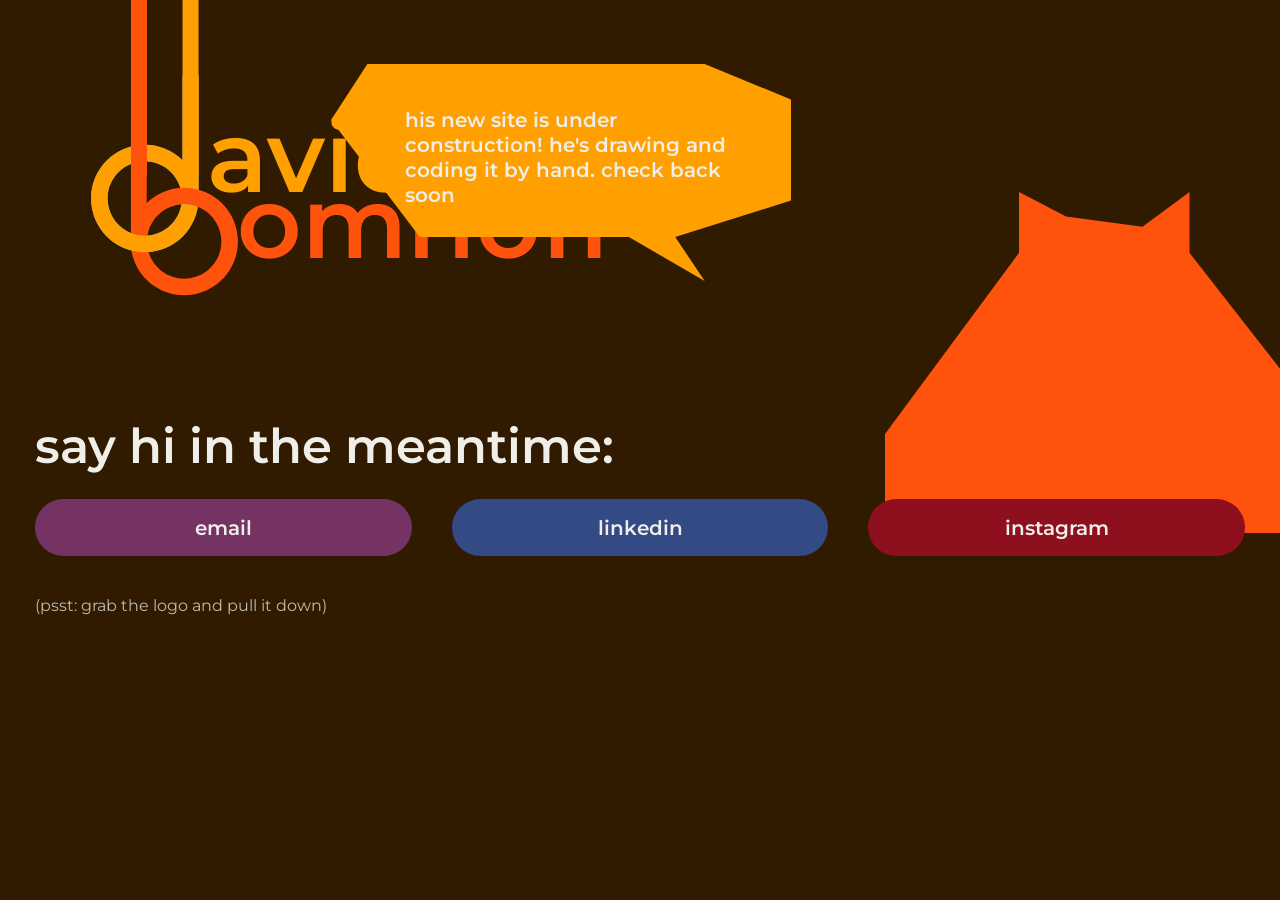
<file: index.html>
<!DOCTYPE html>
<html lang="en">
<head>
  <meta charset="UTF-8">
  <meta name="viewport" content="width=device-width, initial-scale=1.0">
  <title>David Bomhoff | New site coming soon</title>
  <meta name="description" content="David Bomhoff, graphic and UX designer. A new portfolio is being drawn and coded by hand. Say hi in the meantime.">
  <meta property="og:title" content="David Bomhoff | New site coming soon">
  <meta property="og:description" content="Graphic and UX designer. A new portfolio is on the way.">
  <link rel="preconnect" href="https://fonts.googleapis.com">
  <link rel="preconnect" href="https://fonts.gstatic.com" crossorigin>
  <link href="https://fonts.googleapis.com/css2?family=Montserrat:wght@400;600;900&display=swap" rel="stylesheet">
  <link rel="stylesheet" href="./css/styles.css">
</head>
<body class="holding">
  <!-- Temporary holding page (branch: live). Same hero as the real homepage on main,
       with the nav and gallery swapped for contact links. -->
  <header class="hero">
    <div class="hero-illustration" aria-hidden="true">
      <img src="./assets/icons/home-fox.svg" alt="">
    </div>

    <div class="hero-top">
      <div class="brand-lockup">
        <span class="logo-string logo-string--a" aria-hidden="true"></span>
        <span class="logo-string logo-string--b" aria-hidden="true"></span>
        <img class="logo-drag" src="./assets/icons/logo-swirl.svg" alt="" aria-hidden="true">
        <h1 class="brand-name">
          <span class="visually-hidden">David Bomhoff</span>
          <span class="name-avid" aria-hidden="true">avid</span>
          <span class="name-omhoff" aria-hidden="true">omhoff</span>
        </h1>
      </div>

      <p class="hero-tagline">
        <img src="./assets/icons/speech-bubble.svg" alt="" aria-hidden="true">
        <span>his new site is under construction! he's drawing and coding it by hand. check back soon</span>
      </p>
    </div>

    <p class="hero-cta">say hi in the meantime:</p>

    <nav class="mode-buttons" aria-label="Contact">
      <a class="mode-btn mode-btn--graphic" href="mailto:davidjbomhoff@gmail.com">email</a>
      <a class="mode-btn mode-btn--ux" href="https://www.linkedin.com/in/davidjbomhoff/" rel="noopener">linkedin</a>
      <a class="mode-btn mode-btn--casino" href="https://instagram.com/davybomb" rel="noopener">instagram</a>
    </nav>

    <p class="holding-note">(psst: grab the logo and pull it down)</p>
  </header>
  <script src="./js/main.js"></script>
</body>
</html>
</file>
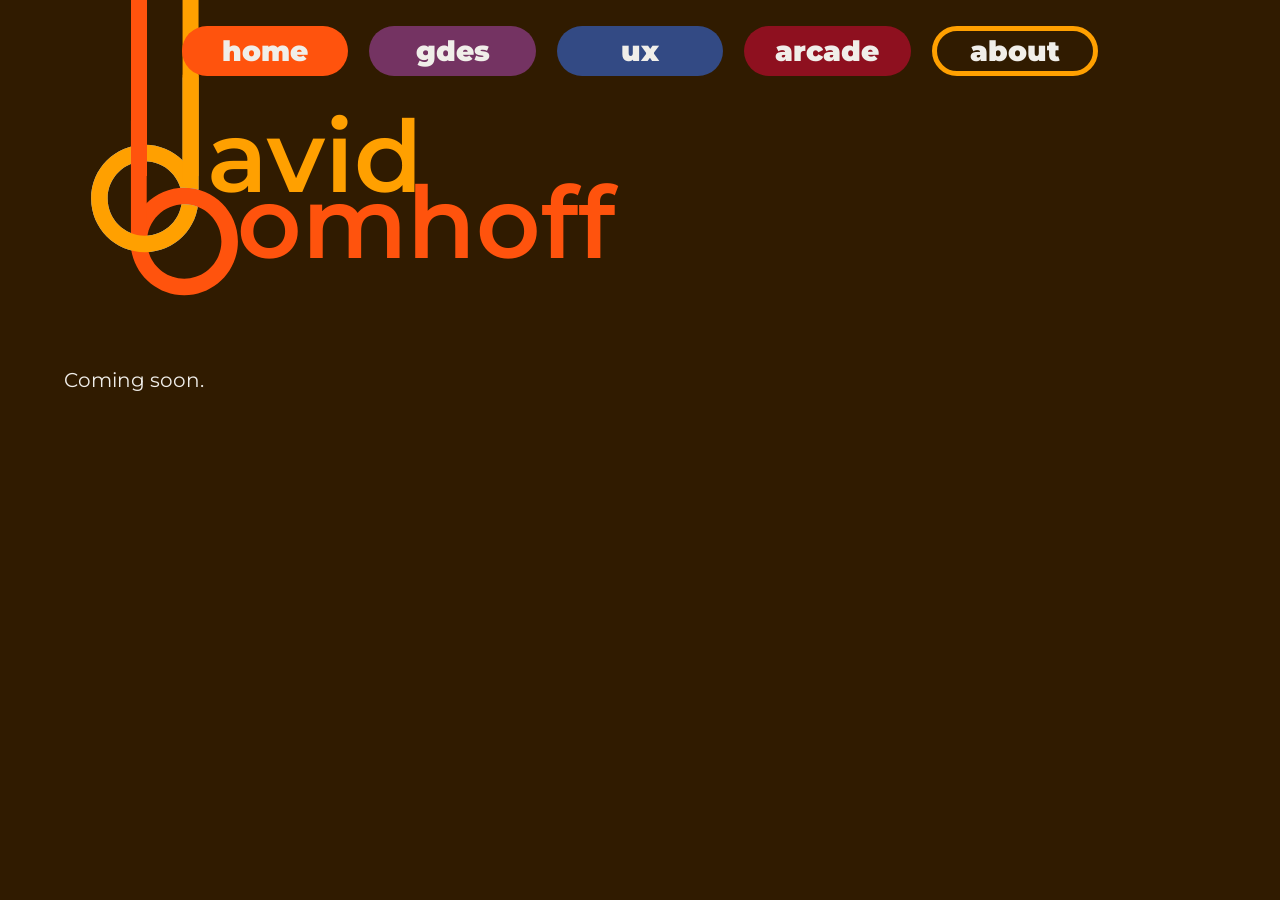
<file: about.html>
<!DOCTYPE html>
<html lang="en">
<head>
  <meta charset="UTF-8">
  <meta name="viewport" content="width=device-width, initial-scale=1.0">
  <title>About — David Bomhoff</title>
  <meta name="description" content="About David Bomhoff.">
  <link rel="preconnect" href="https://fonts.googleapis.com">
  <link rel="preconnect" href="https://fonts.gstatic.com" crossorigin>
  <link href="https://fonts.googleapis.com/css2?family=Montserrat:wght@400;600;900&display=swap" rel="stylesheet">
  <link rel="stylesheet" href="./css/styles.css">
</head>
<body class="ux-page">
  <!-- PLACEHOLDER PAGE: no Figma design for "about" exists yet — this is just enough
       to give the navbar's "about" button somewhere real to link to. Replace this
       whole main section once the page is designed. -->
  <header class="ux-hero">
    <!-- Site-wide navbar, from Figma's "Frame 10" — centered, near the top, on its own layer
         so it doesn't push the logo down (that has to stay pinned to the true page top). -->
    <nav class="site-nav" aria-label="Main">
      <a class="nav-btn nav-btn--home" href="./index.html">home</a>
      <a class="nav-btn nav-btn--gdes" href="./graphic.html">gdes</a>
      <a class="nav-btn nav-btn--ux" href="./ux.html">ux</a>
      <a class="nav-btn nav-btn--arcade" href="./arcade.html">arcade</a>
      <a class="nav-btn nav-btn--about" href="./about.html" aria-current="page">about</a>
    </nav>

    <div class="brand-lockup">
      <!-- The two strings the rings hang from — stretch when you drag, see main.js -->
      <span class="logo-string logo-string--a" aria-hidden="true"></span>
      <span class="logo-string logo-string--b" aria-hidden="true"></span>
      <img class="logo-drag" src="./assets/icons/logo-swirl.svg" alt="" aria-hidden="true">
      <h1 class="brand-name">
        <span class="visually-hidden">David Bomhoff</span>
        <span class="name-avid" aria-hidden="true">avid</span>
        <span class="name-omhoff" aria-hidden="true">omhoff</span>
      </h1>
    </div>
  </header>

  <main class="wrap" style="padding-bottom: var(--space-5);">
    <p style="font-size: 1.25rem;">Coming soon.</p>
  </main>
</body>
</html>
</file>
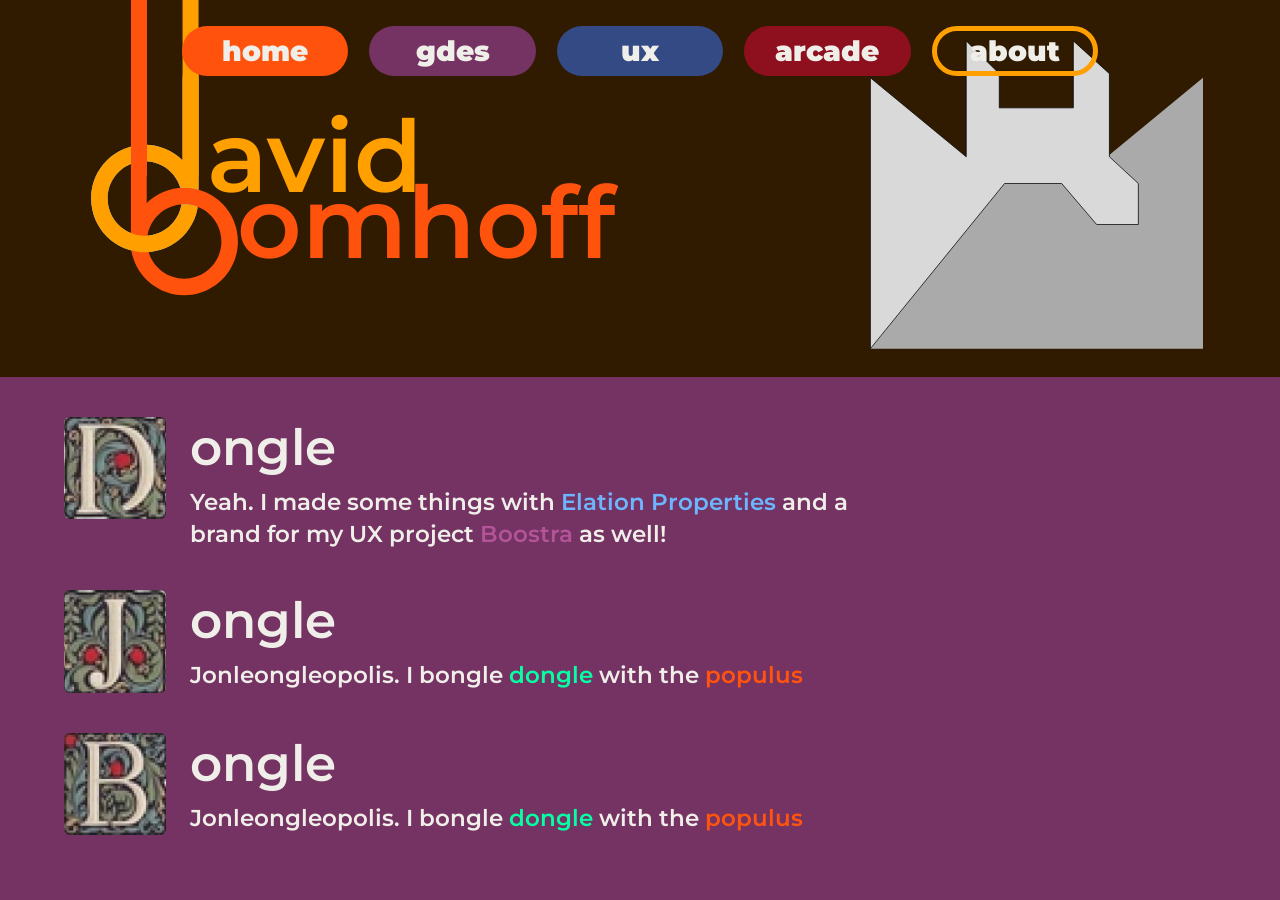
<file: graphic.html>
<!DOCTYPE html>
<html lang="en">
<head>
  <meta charset="UTF-8">
  <meta name="viewport" content="width=device-width, initial-scale=1.0">
  <title>Graphic Design — David Bomhoff</title>
  <meta name="description" content="Graphic design work by David Bomhoff — branding, packaging, and print.">
  <link rel="preconnect" href="https://fonts.googleapis.com">
  <link rel="preconnect" href="https://fonts.gstatic.com" crossorigin>
  <link href="https://fonts.googleapis.com/css2?family=Montserrat:wght@400;600;900&display=swap" rel="stylesheet">
  <link rel="stylesheet" href="./css/styles.css">
</head>
<body class="graphic-page">
  <header class="graphic-hero">
    <!-- Site-wide navbar, from Figma's "Frame 10" — centered, near the top, on its own layer
         so it doesn't push the logo down (that has to stay pinned to the true page top). -->
    <nav class="site-nav" aria-label="Main">
      <a class="nav-btn nav-btn--home" href="./index.html">home</a>
      <a class="nav-btn nav-btn--gdes" href="./graphic.html" aria-current="page">gdes</a>
      <a class="nav-btn nav-btn--ux" href="./ux.html">ux</a>
      <a class="nav-btn nav-btn--arcade" href="./arcade.html">arcade</a>
      <a class="nav-btn nav-btn--about" href="./about.html">about</a>
    </nav>

    <div class="brand-lockup">
      <!-- The two strings the rings hang from — stretch when you drag, see main.js -->
      <span class="logo-string logo-string--a" aria-hidden="true"></span>
      <span class="logo-string logo-string--b" aria-hidden="true"></span>
      <img class="logo-drag" src="./assets/icons/logo-swirl.svg" alt="" aria-hidden="true">
      <h1 class="brand-name">
        <span class="visually-hidden">David Bomhoff</span>
        <span class="name-avid" aria-hidden="true">avid</span>
        <span class="name-omhoff" aria-hidden="true">omhoff</span>
      </h1>
    </div>
    <!-- Decorative wolf shape — desktop only, see the min-width media query in styles.css -->
    <div class="graphic-illustration" aria-hidden="true">
      <img src="./assets/icons/graphic-wolf.svg" alt="">
    </div>
  </header>

  <main class="graphic-body">
    <div class="wrap">
      <!-- Each entry: an illuminated-letter image standing in for the drop-cap first letter,
           so "D" + "ongle" reads as "Dongle" — alt="D" keeps that meaning for screen readers.
           Placeholder copy from the Figma file — swap in real project write-ups when ready. -->
      <ul class="graphic-list">
        <li class="graphic-item">
          <img class="dropcap" src="./assets/graphic/letter-d.png" alt="D">
          <div class="graphic-copy">
            <h2>ongle</h2>
            <p>Yeah. I made some things with <span class="hl hl-blue">Elation Properties</span> and a brand for my UX project <span class="hl hl-pink">Boostra</span> as well!</p>
          </div>
        </li>
        <li class="graphic-item">
          <img class="dropcap" src="./assets/graphic/letter-j.png" alt="J">
          <div class="graphic-copy">
            <h2>ongle</h2>
            <p>Jonleongleopolis. I bongle <span class="hl hl-mint">dongle</span> with the <span class="hl hl-orange">populus</span></p>
          </div>
        </li>
        <li class="graphic-item">
          <img class="dropcap" src="./assets/graphic/letter-b.png" alt="B">
          <div class="graphic-copy">
            <h2>ongle</h2>
            <p>Jonleongleopolis. I bongle <span class="hl hl-mint">dongle</span> with the <span class="hl hl-orange">populus</span></p>
          </div>
        </li>
      </ul>
    </div>
  </main>
  <script src="./js/main.js"></script>
</body>
</html>
</file>
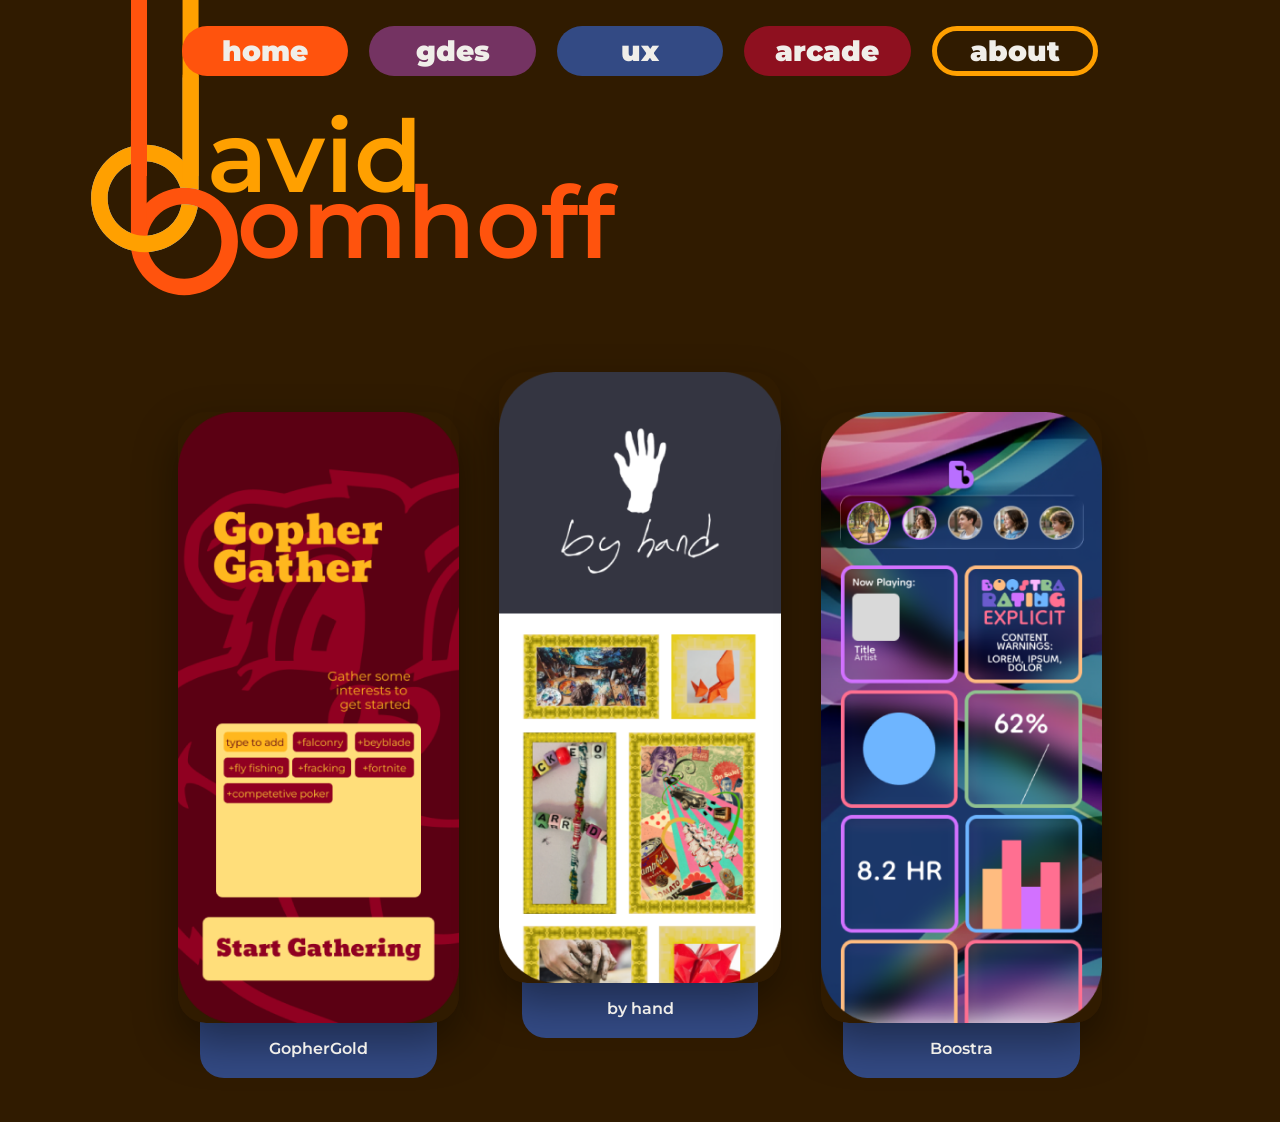
<file: ux.html>
<!DOCTYPE html>
<html lang="en">
<head>
  <meta charset="UTF-8">
  <meta name="viewport" content="width=device-width, initial-scale=1.0">
  <title>UX Design — David Bomhoff</title>
  <meta name="description" content="UX design work by David Bomhoff.">
  <link rel="preconnect" href="https://fonts.googleapis.com">
  <link rel="preconnect" href="https://fonts.gstatic.com" crossorigin>
  <link href="https://fonts.googleapis.com/css2?family=Montserrat:wght@400;600;900&display=swap" rel="stylesheet">
  <link rel="stylesheet" href="./css/styles.css">
</head>
<body class="ux-page">
  <header class="ux-hero">
    <!-- Site-wide navbar, from Figma's "Frame 10" — centered, near the top, on its own layer
         so it doesn't push the logo down (that has to stay pinned to the true page top). -->
    <nav class="site-nav" aria-label="Main">
      <a class="nav-btn nav-btn--home" href="./index.html">home</a>
      <a class="nav-btn nav-btn--gdes" href="./graphic.html">gdes</a>
      <a class="nav-btn nav-btn--ux" href="./ux.html" aria-current="page">ux</a>
      <a class="nav-btn nav-btn--arcade" href="./arcade.html">arcade</a>
      <a class="nav-btn nav-btn--about" href="./about.html">about</a>
    </nav>

    <div class="brand-lockup">
      <!-- The two strings the rings hang from — stretch when you drag, see main.js -->
      <span class="logo-string logo-string--a" aria-hidden="true"></span>
      <span class="logo-string logo-string--b" aria-hidden="true"></span>
      <img class="logo-drag" src="./assets/icons/logo-swirl.svg" alt="" aria-hidden="true">
      <h1 class="brand-name">
        <span class="visually-hidden">David Bomhoff</span>
        <span class="name-avid" aria-hidden="true">avid</span>
        <span class="name-omhoff" aria-hidden="true">omhoff</span>
      </h1>
    </div>
  </header>

  <main class="wrap">
    <!-- Figma's mobile frame for this page only has a single placeholder block (still unfinished
         there) — the tablet/desktop frames show these 3 phones on pedestals, so that's the pattern
         stacked vertically here instead of shipping an empty box on small screens. -->
    <div class="phone-gallery">
      <figure class="phone-card">
        <span class="phone-pedestal" aria-hidden="true"></span>
        <img class="phone-screen" src="./assets/phones/gophergold.png" alt="GopherGold app — starting screen">
        <figcaption class="phone-name">GopherGold</figcaption>
      </figure>
      <figure class="phone-card phone-card--raised">
        <span class="phone-pedestal" aria-hidden="true"></span>
        <img class="phone-screen" src="./assets/phones/byhand.png" alt="&quot;by hand&quot; app — home screen">
        <figcaption class="phone-name">by hand</figcaption>
      </figure>
      <figure class="phone-card">
        <span class="phone-pedestal" aria-hidden="true"></span>
        <img class="phone-screen" src="./assets/phones/boostra.png" alt="Boostra app — home screen">
        <figcaption class="phone-name">Boostra</figcaption>
      </figure>
    </div>
  </main>
  <script src="./js/main.js"></script>
</body>
</html>
</file>
<file: css/styles.css>
/* ============================================================
   DESIGN TOKENS — replace every value here with your Figma values
   (Figma: select a color style, right panel shows the hex)
   These are CSS variables: define once, reuse everywhere with var(--name)
   ============================================================ */
:root {
  --ink: #F0EEE9;         /* main text on the dark background — from Figma button label color */
  --paper: #301B00;       /* page background — dark brown, from Figma Home/UI frames */
  --accent: #FF530D;      /* "omhoff" wordmark + focus ring + fox illustration, from Figma */
  --gold: #FFA000;        /* "avid" wordmark + speech-bubble fill, from Figma */
  --dim: #6B6D80;         /* PLACEHOLDER — no secondary-text color in the Figma frames yet, ask David */
  --panel: #EFECE5;       /* PLACEHOLDER — no card-background color in the Figma frames yet, ask David */

  --graphic: #743362;     /* "graphic design" button + Graphic page background, from Figma */
  --ux: #334A84;          /* "ux design" button + UX page pedestal blocks, from Figma */
  --casino: #8E101F;      /* "casino" button, from Figma */
  --tan: #F2D398;         /* homepage gallery pedestal, from Figma */

  --font-display: "Montserrat", sans-serif;  /* headings — matches Figma (SemiBold, 600) */
  --font-body: "Montserrat", sans-serif;     /* paragraphs */

  --space-1: 8px;   /* spacing scale: multiples of 8 like your Figma grid */
  --space-2: 16px;
  --space-3: 24px;
  --space-4: 40px;
  --space-5: 64px;
  --max-width: 1200px;
}

/* ---------- Base ---------- */
* { box-sizing: border-box; }           /* padding counts inside width — saves headaches */
body {
  margin: 0;
  font-family: var(--font-body);
  color: var(--ink);
  background: var(--paper);
}
img { max-width: 100%; display: block; }
a { color: inherit; }
.wrap { max-width: var(--max-width); margin: 0 auto; padding: 0 var(--space-3); }

/* Visible keyboard focus on everything clickable */
:focus-visible { outline: 3px solid var(--accent); outline-offset: 2px; }

/* Screen-reader-only text: visible to assistive tech, invisible on screen.
   Used for the real "David Bomhoff" heading — the letters D and B are drawn
   by the ring illustration, not typed, so a screen reader needs this instead. */
.visually-hidden {
  position: absolute; width: 1px; height: 1px;
  margin: -1px; padding: 0; overflow: hidden;
  clip: rect(0, 0, 0, 0); white-space: nowrap; border: 0;
}

/* ---------- Homepage: hero (matches Figma "Home" frame) ---------- */
.hero {
  /* .hero itself has no top padding (see below) — --top-gap is the space that padding used to
     be, added back individually to everything except the logo, so only the logo sits flush
     against the true page top and everything else keeps its original position. */
  --top-gap: clamp(24px, 5vw, 76px);
  position: relative;
  background: var(--paper);
  color: var(--ink);
  overflow: hidden;
  padding: 0 clamp(20px, 4vw, 35px) clamp(48px, 8vw, 90px);
}

.hero-top {
  position: relative;
  z-index: 1;
  display: flex;
  flex-wrap: wrap;
  align-items: flex-start;
  gap: var(--space-3) var(--space-4);
}

/* The name lockup: ring illustration behind, "avid"/"omhoff" text laid over it.
   The container's own size is fixed (it's what the text below is positioned against) —
   only the ring/stem image inside it (.logo-drag) is draggable, see main.js. It's pinned
   flush to the true top of the page at every screen size (it's the first thing in .hero,
   which has no top padding) since the vertical stems reaching up out of the D and B are
   meant to always touch the top edge.
   aspect-ratio matches the source SVG's own viewBox (342/418) exactly, so the container
   and the (undistorted) image inside it always agree on size — no arbitrary height value
   to keep in sync. Drops into place on page load; see @keyframes logo-drop below. */
.brand-lockup {
  position: relative;
  width: clamp(170px, 20vw, 300px);
  aspect-ratio: 342 / 418;
  flex-shrink: 0;
}
@media (prefers-reduced-motion: no-preference) {
  .brand-lockup { animation: logo-drop .9s cubic-bezier(.34, 1.56, .64, 1) both; }
}
@keyframes logo-drop { from { transform: translateY(-130%); } to { transform: translateY(0); } }

/* The two straight "strings" the rings hang from — plain rectangles, not part of the SVG,
   so they can stretch independently without distorting the rings into ovals. Zero height
   at rest (invisible); main.js grows them and shifts .logo-rings down by the same amount
   while dragging, then springs both back. left%/width% match Vector_8/Vector_9 in the SVG
   exactly, so the seam between string and ring is invisible. */
.logo-string {
  position: absolute; top: 0; z-index: 0;
  width: 6.25%; height: 0;
  pointer-events: none;
}
.logo-string--a { left: 57.61%; background: var(--gold); }
.logo-string--b { left: 37.5%; background: var(--accent); }

/* Just the ring/stem graphic — not the "avid"/"omhoff" text — is the draggable part.
   height: auto keeps it at its true, undistorted proportions (no more stretching); dragging
   moves it down with a transform instead of resizing it, see main.js. */
.logo-drag {
  position: relative; z-index: 1;
  display: block;
  width: 100%; height: auto;
  cursor: grab;
  touch-action: none;   /* a touch-drag pulls the logo, not the page, while dragging */
  -webkit-user-select: none; user-select: none; /* dragging shouldn't select nearby text */
}
/* Class added/removed by the pointer handlers in main.js while a drag is in progress */
.logo-drag--dragging { cursor: grabbing; }
.brand-name { position: absolute; inset: 0; margin: 0; pointer-events: none; } /* lets drags pass through to .logo-drag underneath instead of hitting this invisible box */
.name-avid, .name-omhoff {
  position: absolute;
  font-family: var(--font-display);
  font-weight: 600;
  line-height: 1;
  font-size: clamp(2.75rem, 8vw, 6.25rem);
  white-space: nowrap;
}
.name-avid { left: 67%; top: 34%; color: var(--gold); }
.name-omhoff { left: 79%; top: 55%; color: var(--accent); }

/* Speech-bubble callout: bubble image as the background shape, text padded to sit inside it.
   margin-top adds .hero's removed top padding back — the logo is the only thing that skips it. */
.hero-tagline {
  position: relative;
  margin: var(--top-gap) 0 0;
  flex: 1 1 260px;
  max-width: 460px;
}
.hero-tagline img { width: 100%; height: auto; }
.hero-tagline span {
  position: absolute;
  top: 20%; left: 16%; width: 70%;
  font-family: var(--font-display);
  font-weight: 600;
  font-size: clamp(.85rem, 1.6vw, 1.4rem);
  color: var(--ink);
}

/* Decorative fox shape — sits behind the text/buttons (z-index 0), so it never blocks a click or tab stop.
   top: adds --top-gap back in (see .hero), so this stays exactly where it was before the logo got pinned. */
.hero-illustration {
  position: absolute; z-index: 0;
  top: calc(var(--top-gap) + clamp(60px, 10vw, 130px)); right: clamp(-40px, -4vw, 0px);
  width: clamp(220px, 34vw, 460px);
  pointer-events: none;
}
.hero-illustration img { width: 100%; height: auto; }

.hero-cta {
  position: relative; z-index: 1;
  font-family: var(--font-display);
  font-weight: 600;
  font-size: clamp(1.4rem, 4vw, 3rem);
  margin: calc(var(--top-gap) + var(--space-4)) 0 var(--space-3);
}

/* Below ~700px the desktop composition gets too tight: the name text and the fox
   illustration start overlapping. Shrink the lockup and move the fox out of the way. */
@media (max-width: 820px) {
  .hero-top { flex-direction: column; } /* stack the name lockup and the speech bubble instead of sitting them side by side */
  .brand-lockup { width: 130px; }
  .hero-tagline { max-width: 340px; }
  .name-avid, .name-omhoff { font-size: 2.1rem; }
  .name-avid { top: 30%; }
  .name-omhoff { top: 52%; }
  .hero-illustration {
    top: auto; bottom: clamp(-30px, -8vw, 0px); right: -10vw;
    width: clamp(160px, 45vw, 260px);
  }
}

/* ---------- Site nav (matches Figma: centered, near the top, on every page) ---------- */
.site-nav {
  position: relative; z-index: 1;
  display: flex; flex-wrap: wrap; justify-content: center;
  gap: clamp(10px, 2vw, 21px);
  margin-top: clamp(12px, 2vw, 33px);
}
/* On pages with the pinned-to-true-top logo, the nav needs to float independently instead
   of pushing that logo down the page — same visual result (centered, near the top),
   without disturbing .hero/.graphic-hero/.ux-hero's own flow. */
.hero > .site-nav, .graphic-hero > .site-nav, .ux-hero > .site-nav {
  position: absolute; z-index: 2;
  top: clamp(12px, 2vw, 33px); left: 0; right: 0;
  margin-top: 0;
  padding: 0 clamp(20px, 4vw, 35px);
}
/* The navbar wraps onto 2 rows below ~600px, which is taller than the top strip it floats
   in on desktop — floating it there would overlap the logo instead of sitting above it.
   (Figma doesn't have a mobile navbar layout yet to match here.) Falling back to normal
   document flow here, so it just pushes the logo down instead of covering it. This rule
   has to come after the absolute one above — same selector, later wins. */
@media (max-width: 820px) {
  .hero > .site-nav, .graphic-hero > .site-nav, .ux-hero > .site-nav {
    position: static;
    padding: 0;
    margin: 0 0 var(--space-3);
  }
}
.nav-btn {
  display: flex; align-items: center; justify-content: center;
  width: clamp(96px, 13vw, 200px);
  height: clamp(40px, 4.5vw, 50px);
  border-radius: 30px;
  font-family: var(--font-display);
  font-weight: 900;
  font-size: clamp(1rem, 2.2vw, 2.5rem); /* 40px at full size, from Figma */
  color: var(--ink);
  text-decoration: none;
  background: var(--accent);
}
.nav-btn--home { background: var(--accent); }
.nav-btn--gdes { background: var(--graphic); }
.nav-btn--ux { background: var(--ux); }
.nav-btn--arcade { background: var(--casino); }
.nav-btn--about { background: transparent; border: 5px solid var(--gold); }

@media (prefers-reduced-motion: no-preference) {
  .nav-btn { transition: transform .2s; }
  .nav-btn--about { transition: background .3s; }
  .nav-btn:not(.nav-btn--about):hover { transform: scale(1.15); z-index: 1; }
  .nav-btn--about:hover { background: var(--gold); }
}

/* ---------- Homepage: three big buttons ---------- */
.mode-buttons { position: relative; z-index: 1; display: flex; gap: var(--space-4); flex-wrap: wrap; } /* 40px in Figma — was --space-2 (16px), too tight */
.mode-btn {
  flex: 1 1 200px;
  padding: var(--space-2) var(--space-3);
  font-family: var(--font-display);
  font-weight: 600;
  font-size: clamp(1rem, 1.6vw, 1.4rem);
  color: var(--ink);
  background: var(--panel);
  border: none;
  border-radius: 32px;
  cursor: pointer;
  transition: transform .2s, box-shadow .2s;
}
.mode-btn:hover { transform: translateY(-3px); }
.mode-btn--graphic { background: var(--graphic); }
.mode-btn--ux { background: var(--ux); }
.mode-btn--casino { background: var(--casino); }

/* ---------- Homepage: scrolling gallery ---------- */
/* Full-width tan "pedestal" band behind the gallery strip, matching the Figma Home frame */
.gallery-shelf { background: var(--tan); padding: var(--space-4) 0; }
.gallery-viewport { overflow: hidden; }
.gallery-track { display: flex; gap: var(--space-3); width: max-content; }
.gallery-track img {
  height: 220px; width: auto; border-radius: 8px;
  transition: opacity .3s;
}
.gallery-track img.hidden-item { opacity: .15; } /* dimmed when a button hover filters it out */

@media (prefers-reduced-motion: no-preference) {
  .gallery-track { animation: scroll 40s linear infinite; }
  .gallery-viewport:hover .gallery-track { animation-play-state: paused; }
}
@keyframes scroll { to { transform: translateX(-50%); } }
/* main.js duplicates the images once so -50% loops seamlessly */

/* ---------- UX page (matches Figma "UI" frame) ---------- */
.ux-page { background: var(--paper); margin: 0; }
.ux-hero { position: relative; padding: 0 clamp(20px, 4vw, 35px) clamp(20px, 4vw, 35px); } /* no top padding — logo pinned flush to page top */

.phone-gallery {
  display: flex; flex-wrap: wrap;
  justify-content: center; align-items: flex-end;
  gap: var(--space-4);
  padding: var(--space-3) 0 var(--space-5);
}
.phone-card {
  position: relative;
  width: clamp(180px, 22vw, 310px);
  margin: 0; text-align: center;
  transition: transform .25s ease;
}
.phone-card:hover, .phone-card:focus-within { transform: translateY(-8px); }
.phone-card--raised { margin-bottom: var(--space-4); } /* "by hand" sits higher than its neighbors in Figma */
.phone-pedestal {
  position: absolute; z-index: 0;
  left: 8%; right: 8%; bottom: -20px; height: 55%;
  background: var(--ux); border-radius: 24px;
}
.phone-screen {
  position: relative; z-index: 1;
  width: 100%; border-radius: 28px;
  box-shadow: 0 20px 44px rgba(0, 0, 0, .4);
}
.phone-name {
  position: relative; z-index: 1;
  margin: var(--space-2) 0 0;
  font-family: var(--font-display); font-weight: 600;
  color: var(--ink);
}

@media (max-width: 700px) {
  .phone-gallery { flex-direction: column; align-items: center; }
  .phone-card, .phone-card--raised { width: min(280px, 80vw); margin-bottom: 0; }
}

/* ---------- Graphic page (matches Figma "Graphic" frame) ---------- */
.graphic-page { background: var(--graphic); margin: 0; }
.graphic-hero {
  position: relative;
  padding: 0 clamp(20px, 4vw, 35px) clamp(20px, 4vw, 35px); /* no top padding — logo pinned flush to page top */
}
.graphic-illustration { display: none; } /* shown again on desktop below */

.graphic-body { padding-bottom: var(--space-5); }
.graphic-list { list-style: none; margin: var(--space-4) 0 0; padding: 0; display: flex; flex-direction: column; gap: var(--space-4); max-width: 800px; }
.graphic-item { display: flex; gap: var(--space-3); align-items: flex-start; }
.dropcap { width: clamp(64px, 8vw, 122px); height: auto; border-radius: 6px; flex-shrink: 0; }
.graphic-copy h2 {
  margin: 0 0 var(--space-1);
  font-family: var(--font-display); font-weight: 600;
  font-size: clamp(1.6rem, 4vw, 3.125rem);
  color: var(--ink);
}
.graphic-copy p {
  margin: 0;
  font-family: var(--font-body); font-weight: 600;
  font-size: clamp(1rem, 1.8vw, 1.6rem);
  line-height: 1.4;
  color: var(--ink);
}
.hl-blue { color: #6EB5FF; }
.hl-pink { color: #B35398; }
.hl-mint { color: #06FFA4; }
.hl-orange { color: #FF530E; }

/* Desktop only: dark header band + wolf illustration, matching the Figma desktop frame
   (the tablet/mobile Figma frames drop both and put the logo straight on the purple background) */
@media (min-width: 900px) {
  .graphic-hero { background: var(--paper); overflow: hidden; padding-bottom: var(--space-5); }
  .graphic-illustration {
    display: block; position: absolute; z-index: 0; pointer-events: none;
    top: clamp(20px, 4vw, 40px); right: clamp(20px, 6vw, 90px);
    width: clamp(220px, 26vw, 442px);
  }
  .graphic-illustration img { width: 100%; height: auto; }
}

/* ---------- Arcade page ---------- */
.arcade-room { background: #12131C; color: #EDEAE0; min-height: 100vh; position: relative; }
.arcade-room::after {  /* scanlines over everything */
  content: ""; position: fixed; inset: 0; pointer-events: none;
  background: repeating-linear-gradient(0deg, rgba(0,0,0,.18) 0 1px, transparent 1px 3px);
}
.neon-sign { font-family: var(--font-display); font-size: 3rem; color: #F2B747; text-shadow: 0 0 16px currentColor; }
@media (prefers-reduced-motion: no-preference) {
  .neon-sign .dying { animation: flicker 4s steps(1) infinite; }
}
@keyframes flicker {
  0%, 7%, 10%, 100% { opacity: 1; text-shadow: 0 0 12px currentColor; }
  8%, 9%, 54%, 56%  { opacity: .15; text-shadow: none; }
}
.cabinet { position: relative; }
.cabinet--broken { filter: grayscale(.8) brightness(.7); }
.cabinet--broken::before {
  content: "OUT OF ORDER";
  position: absolute; top: 40%; left: -5%; right: -5%; z-index: 2;
  background: repeating-linear-gradient(45deg, #F2B747 0 20px, #12131C 20px 40px);
  color: #12131C; font-weight: bold; text-align: center; padding: 8px;
  transform: rotate(-6deg);
}

/* ---------- Responsive ---------- */
@media (max-width: 768px) {
  .mode-buttons { flex-direction: column; }
  .phone { width: 220px; }
  .float-icon { position: static; width: 48px; display: inline-block; }
}

/* ============================================================
   HOLDING PAGE ONLY (live branch). Temporary page shown at davybomb.com
   while the real site is built on main. Reuses the homepage hero above.
   ============================================================ */
.holding .hero { min-height: 100vh; min-height: 100svh; }   /* fill the screen; svh = the visible height on phones */
.holding .mode-btn { display: block; text-align: center; text-decoration: none; } /* the pill buttons are links here, not <button>s */
.holding-note { position: relative; z-index: 1; margin: var(--space-4) 0 0; font-size: 1rem; opacity: .75; }
/* On phones the buttons stack in a column, where "flex: 1 1 200px" turns into a 200px HEIGHT
   (flex-basis follows the stacking direction). Let each button size to its text instead.
   Same bug exists on main's homepage, flagged to fix there. */
@media (max-width: 820px) { .holding .mode-btn { flex: 0 0 auto; } }
</file>
